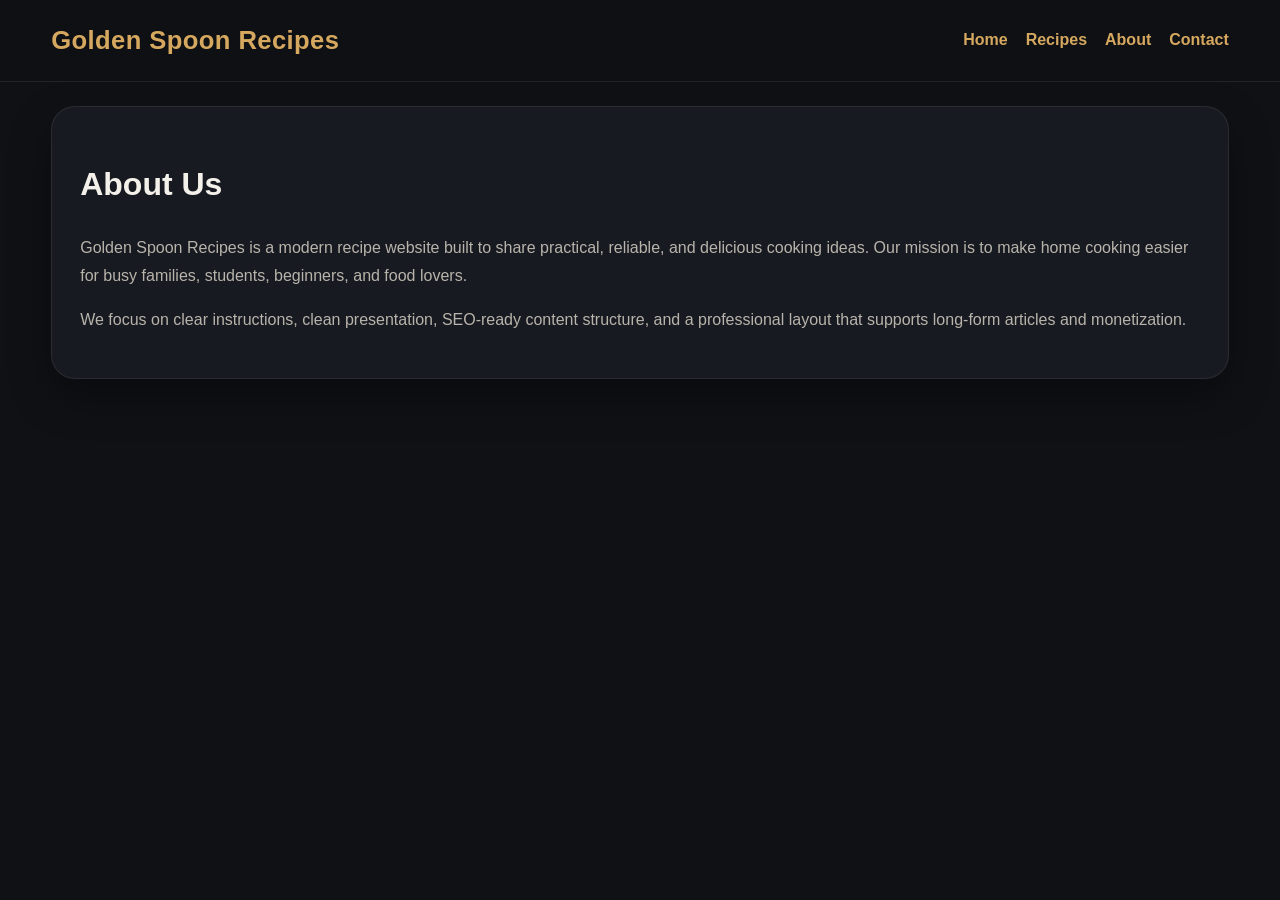
<file: public/about.html>
<!DOCTYPE html>
<html lang="en">
<head>
  <meta charset="UTF-8" />
  <meta name="viewport" content="width=device-width, initial-scale=1.0" />
  <title>About | Golden Spoon Recipes</title>
  <meta name="description" content="Learn about Golden Spoon Recipes and our mission." />
  <link rel="stylesheet" href="styles.css" />
</head>
<body>
<header>
  <div class="container navbar">
    <div class="logo">Golden Spoon Recipes</div>
    <nav class="nav-links">
      <a href="index.html">Home</a>
      <a href="recipes.html">Recipes</a>
      <a href="about.html">About</a>
      <a href="contact.html">Contact</a>
    </nav>
  </div>
</header>

<main class="container section">
  <div class="content-box">
    <h1>About Us</h1>
    <p>
      Golden Spoon Recipes is a modern recipe website built to share practical, reliable, and delicious cooking ideas.
      Our mission is to make home cooking easier for busy families, students, beginners, and food lovers.
    </p>
    <p>
      We focus on clear instructions, clean presentation, SEO-ready content structure, and a professional layout that
      supports long-form articles and monetization.
    </p>
  </div>
</main>
</body>
</html>
</file>
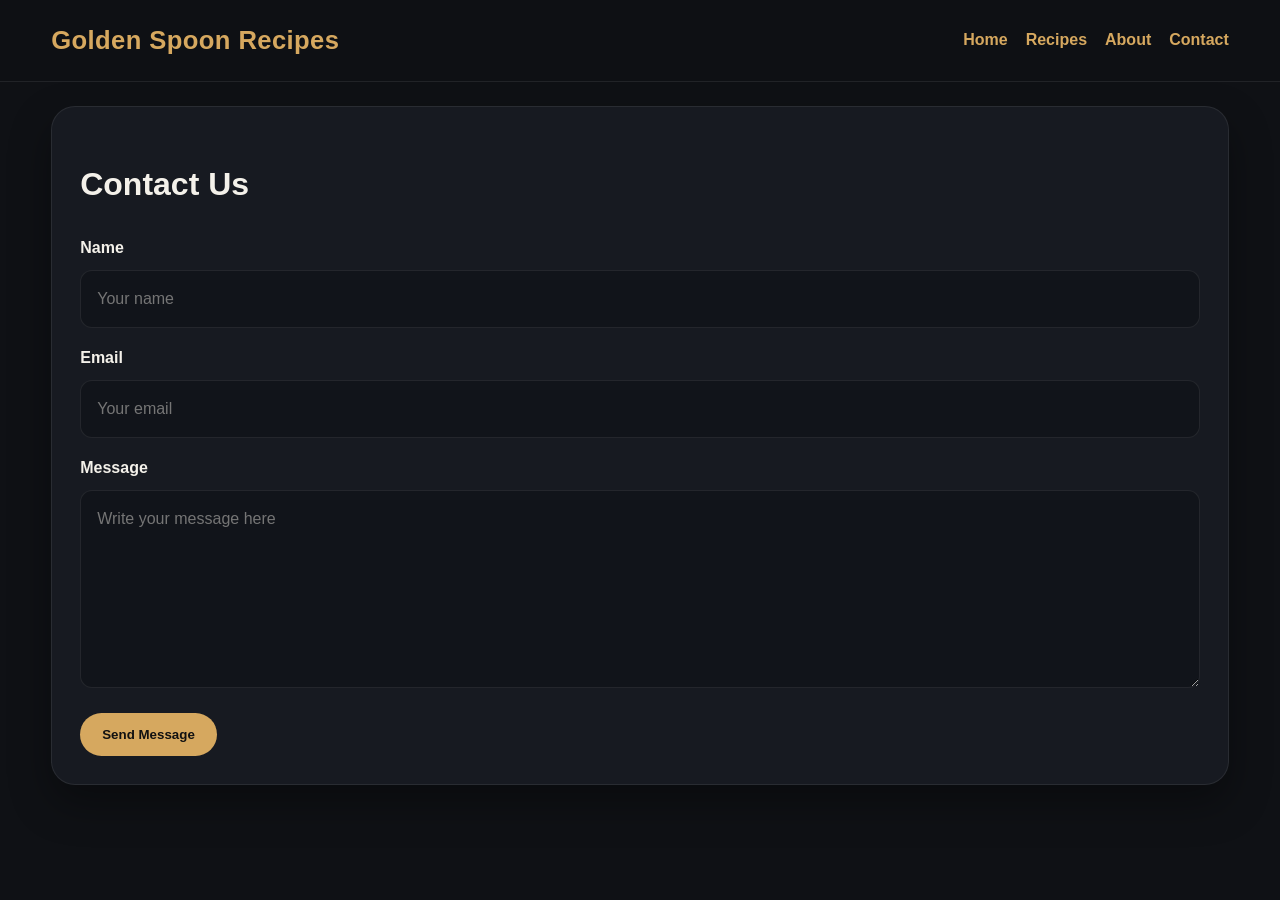
<file: public/contact.html>
<!DOCTYPE html>
<html lang="en">
<head>
  <meta charset="UTF-8" />
  <meta name="viewport" content="width=device-width, initial-scale=1.0" />
  <title>Contact | Golden Spoon Recipes</title>
  <meta name="description" content="Contact Golden Spoon Recipes." />
  <link rel="stylesheet" href="styles.css" />
</head>
<body>
<header>
  <div class="container navbar">
    <div class="logo">Golden Spoon Recipes</div>
    <nav class="nav-links">
      <a href="index.html">Home</a>
      <a href="recipes.html">Recipes</a>
      <a href="about.html">About</a>
      <a href="contact.html">Contact</a>
    </nav>
  </div>
</header>

<main class="container section">
  <div class="content-box">
    <h1>Contact Us</h1>
    <form>
      <div class="form-group">
        <label for="name">Name</label>
        <input id="name" type="text" placeholder="Your name" />
      </div>
      <div class="form-group">
        <label for="email">Email</label>
        <input id="email" type="email" placeholder="Your email" />
      </div>
      <div class="form-group">
        <label for="message">Message</label>
        <textarea id="message" rows="6" placeholder="Write your message here"></textarea>
      </div>
      <button class="btn" type="submit">Send Message</button>
    </form>
  </div>
</main>
</body>
</html>
</file>
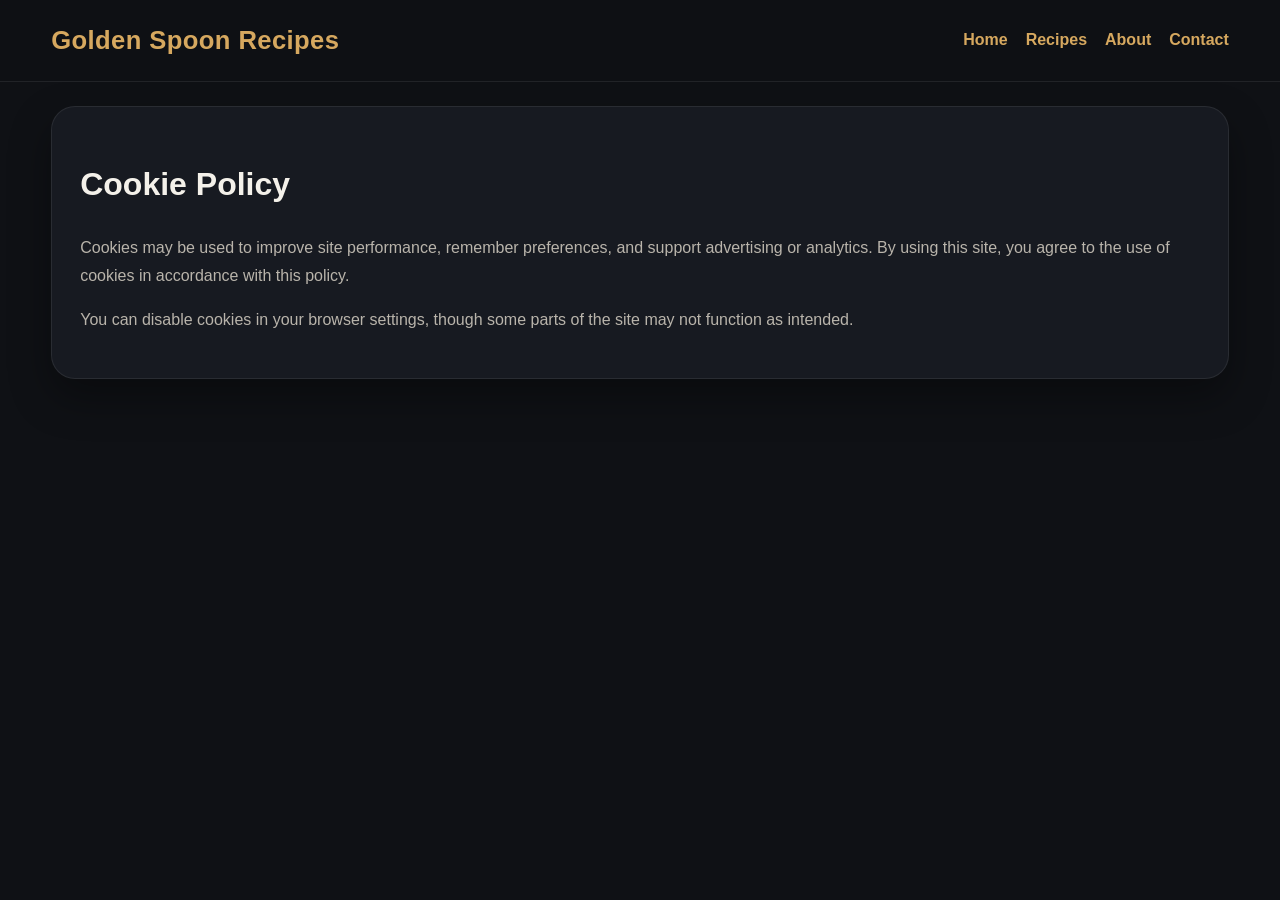
<file: public/cookie-policy.html>
<!DOCTYPE html>
<html lang="en">
<head>
  <meta charset="UTF-8" />
  <meta name="viewport" content="width=device-width, initial-scale=1.0" />
  <title>Cookie Policy | Golden Spoon Recipes</title>
  <meta name="description" content="Read the cookie policy for Golden Spoon Recipes." />
  <link rel="stylesheet" href="styles.css" />
</head>
<body>
<header>
  <div class="container navbar">
    <div class="logo">Golden Spoon Recipes</div>
    <nav class="nav-links">
      <a href="index.html">Home</a>
      <a href="recipes.html">Recipes</a>
      <a href="about.html">About</a>
      <a href="contact.html">Contact</a>
    </nav>
  </div>
</header>

<main class="container section">
  <div class="content-box">
    <h1>Cookie Policy</h1>
    <p>
      Cookies may be used to improve site performance, remember preferences, and support advertising or analytics.
      By using this site, you agree to the use of cookies in accordance with this policy.
    </p>
    <p>
      You can disable cookies in your browser settings, though some parts of the site may not function as intended.
    </p>
  </div>
</main>
</body>
</html>
</file>
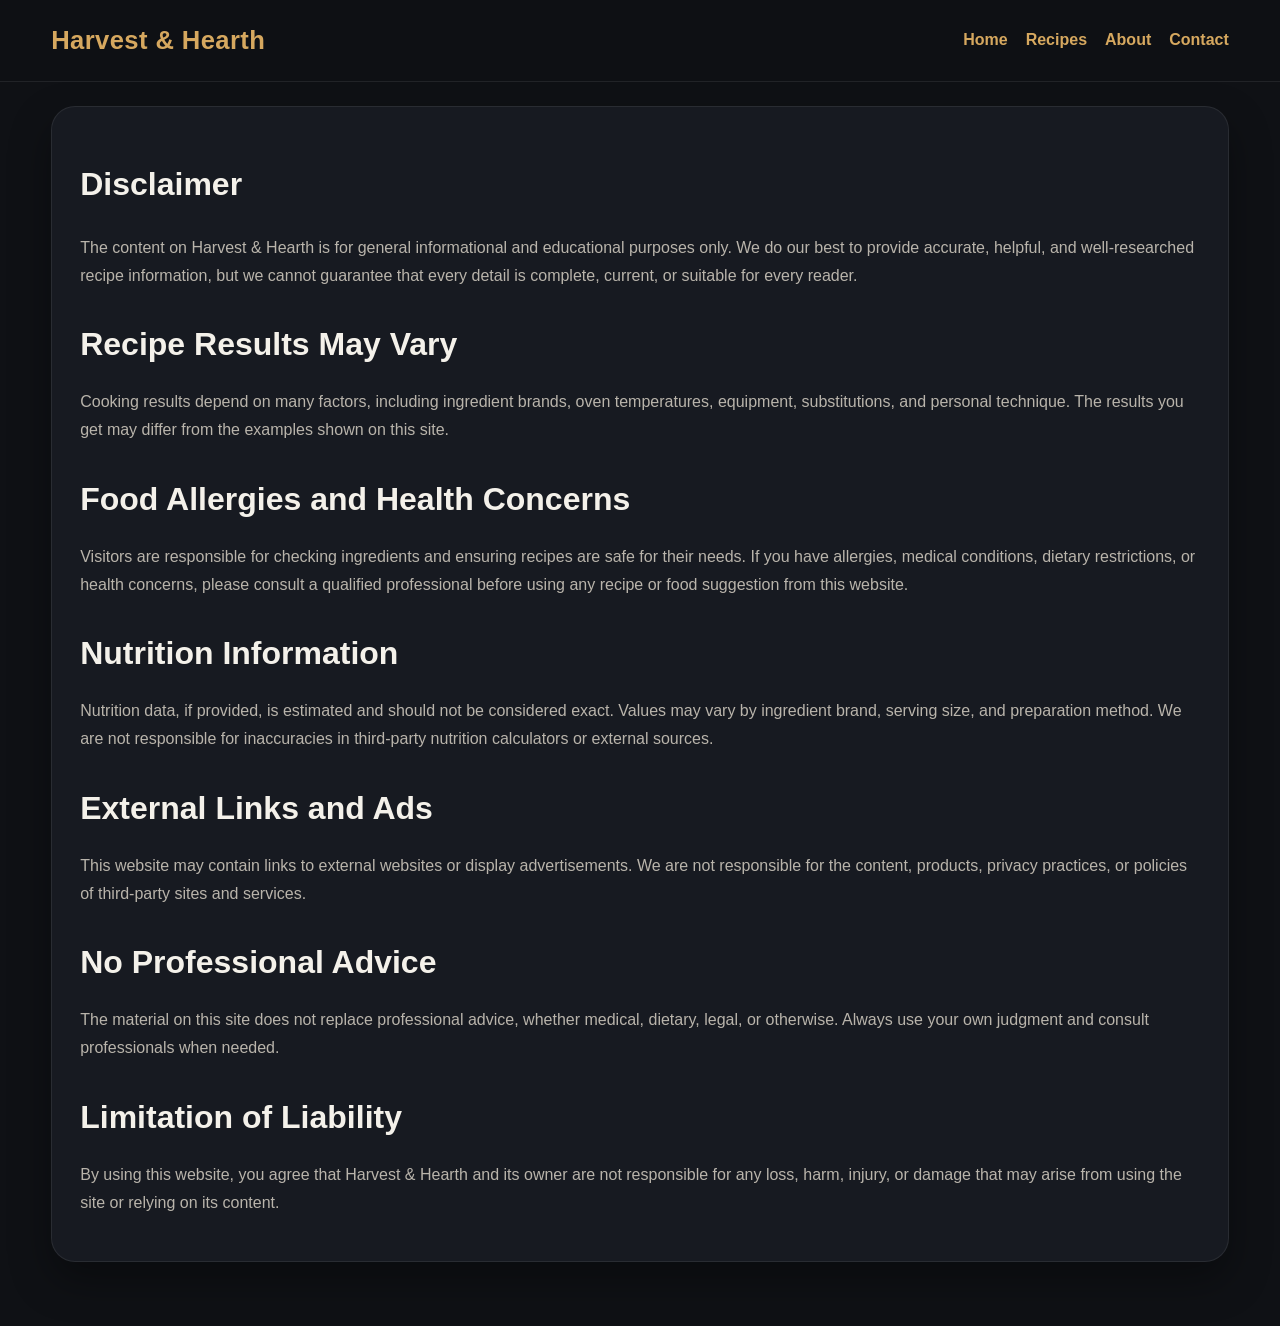
<file: public/disclaimer.html>
<!DOCTYPE html>
<html lang="en">
<head>
  <meta charset="UTF-8" />
  <meta name="viewport" content="width=device-width, initial-scale=1.0" />
  <title>Disclaimer | Harvest & Hearth</title>
  <meta name="description" content="Disclaimer for Harvest & Hearth." />
  <link rel="stylesheet" href="styles.css" />
</head>
<body>
<header>
  <div class="container navbar">
    <div class="logo">Harvest & Hearth</div>
    <nav class="nav-links">
      <a href="index.html">Home</a>
      <a href="recipes.html">Recipes</a>
      <a href="about.html">About</a>
      <a href="contact.html">Contact</a>
    </nav>
  </div>
</header>

<main class="container section">
  <div class="content-box">
    <h1>Disclaimer</h1>
    <p>
      The content on Harvest & Hearth is for general informational and educational purposes only.
      We do our best to provide accurate, helpful, and well-researched recipe information, but we cannot guarantee
      that every detail is complete, current, or suitable for every reader.
    </p>

    <h2>Recipe Results May Vary</h2>
    <p>
      Cooking results depend on many factors, including ingredient brands, oven temperatures, equipment, substitutions,
      and personal technique. The results you get may differ from the examples shown on this site.
    </p>

    <h2>Food Allergies and Health Concerns</h2>
    <p>
      Visitors are responsible for checking ingredients and ensuring recipes are safe for their needs.
      If you have allergies, medical conditions, dietary restrictions, or health concerns, please consult a qualified professional
      before using any recipe or food suggestion from this website.
    </p>

    <h2>Nutrition Information</h2>
    <p>
      Nutrition data, if provided, is estimated and should not be considered exact. Values may vary by ingredient brand,
      serving size, and preparation method. We are not responsible for inaccuracies in third-party nutrition calculators
      or external sources.
    </p>

    <h2>External Links and Ads</h2>
    <p>
      This website may contain links to external websites or display advertisements. We are not responsible for the content,
      products, privacy practices, or policies of third-party sites and services.
    </p>

    <h2>No Professional Advice</h2>
    <p>
      The material on this site does not replace professional advice, whether medical, dietary, legal, or otherwise.
      Always use your own judgment and consult professionals when needed.
    </p>

    <h2>Limitation of Liability</h2>
    <p>
      By using this website, you agree that Harvest & Hearth and its owner are not responsible for any loss, harm,
      injury, or damage that may arise from using the site or relying on its content.
    </p>
  </div>
</main>
</body>
</html>
</file>
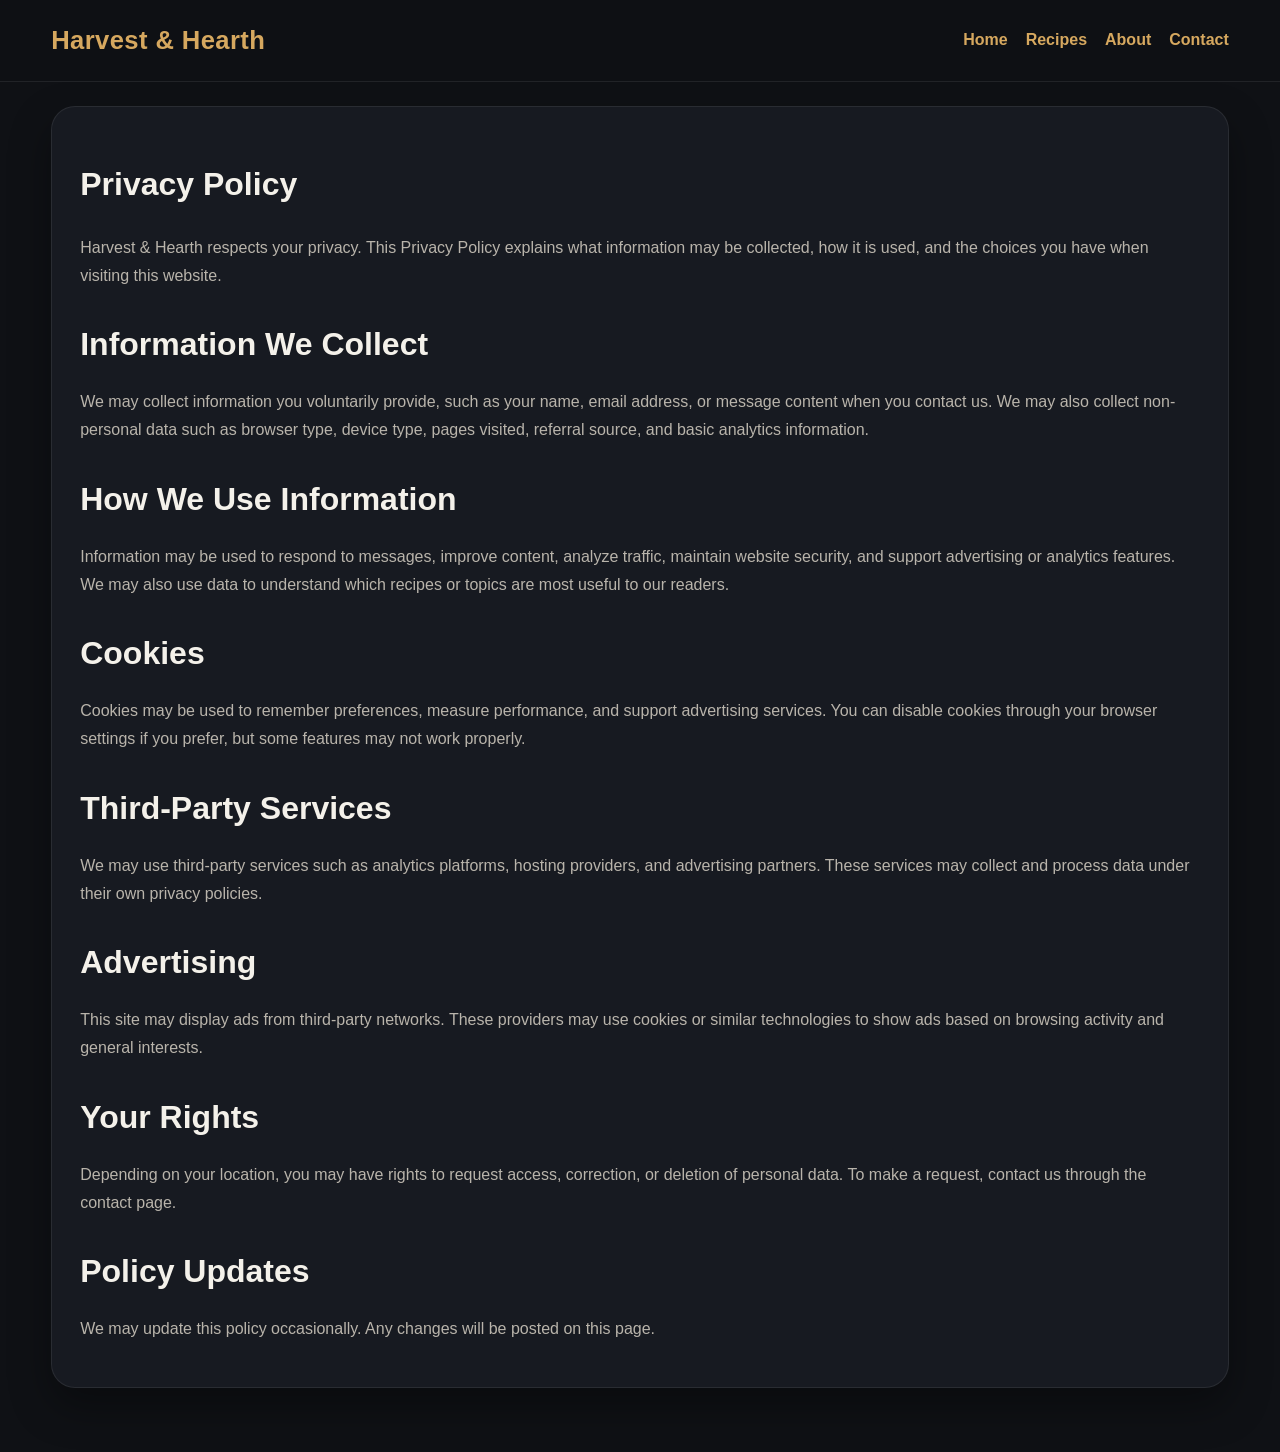
<file: public/privacy-policy.html>
<!DOCTYPE html>
<html lang="en">
<head>
  <meta charset="UTF-8" />
  <meta name="viewport" content="width=device-width, initial-scale=1.0" />
  <title>Privacy Policy | Harvest & Hearth</title>
  <meta name="description" content="Privacy Policy for Harvest & Hearth." />
  <link rel="stylesheet" href="styles.css" />
</head>
<body>
<header>
  <div class="container navbar">
    <div class="logo">Harvest & Hearth</div>
    <nav class="nav-links">
      <a href="index.html">Home</a>
      <a href="recipes.html">Recipes</a>
      <a href="about.html">About</a>
      <a href="contact.html">Contact</a>
    </nav>
  </div>
</header>

<main class="container section">
  <div class="content-box">
    <h1>Privacy Policy</h1>
    <p>
      Harvest & Hearth respects your privacy. This Privacy Policy explains what information may be collected,
      how it is used, and the choices you have when visiting this website.
    </p>

    <h2>Information We Collect</h2>
    <p>
      We may collect information you voluntarily provide, such as your name, email address, or message content
      when you contact us. We may also collect non-personal data such as browser type, device type, pages visited,
      referral source, and basic analytics information.
    </p>

    <h2>How We Use Information</h2>
    <p>
      Information may be used to respond to messages, improve content, analyze traffic, maintain website security,
      and support advertising or analytics features. We may also use data to understand which recipes or topics are
      most useful to our readers.
    </p>

    <h2>Cookies</h2>
    <p>
      Cookies may be used to remember preferences, measure performance, and support advertising services.
      You can disable cookies through your browser settings if you prefer, but some features may not work properly.
    </p>

    <h2>Third-Party Services</h2>
    <p>
      We may use third-party services such as analytics platforms, hosting providers, and advertising partners.
      These services may collect and process data under their own privacy policies.
    </p>

    <h2>Advertising</h2>
    <p>
      This site may display ads from third-party networks. These providers may use cookies or similar technologies
      to show ads based on browsing activity and general interests.
    </p>

    <h2>Your Rights</h2>
    <p>
      Depending on your location, you may have rights to request access, correction, or deletion of personal data.
      To make a request, contact us through the contact page.
    </p>

    <h2>Policy Updates</h2>
    <p>
      We may update this policy occasionally. Any changes will be posted on this page.
    </p>
  </div>
</main>
</body>
</html>
</file>
<file: public/styles.css>
:root {
  --bg: #0f1115;
  --surface: #171a21;
  --text: #f4f1ea;
  --muted: #b9b4ab;
  --brand: #d6a85f;
  --brand-2: #8dbfa4;
  --accent: #242833;
  --border: rgba(255,255,255,0.08);
  --shadow: 0 18px 40px rgba(0,0,0,0.35);
  --radius: 24px;
}

* {
  box-sizing: border-box;
}

html {
  scroll-behavior: smooth;
}

body {
  margin: 0;
  font-family: "Inter", "Segoe UI", Arial, sans-serif;
  background: var(--bg);
  color: var(--text);
  line-height: 1.75;
}

a {
  color: var(--brand);
  text-decoration: none;
}

a:hover {
  text-decoration: underline;
}

.container {
  width: min(1180px, 92%);
  margin: 0 auto;
}

header {
  position: sticky;
  top: 0;
  z-index: 999;
  background: rgba(15, 17, 21, 0.92);
  backdrop-filter: blur(12px);
  border-bottom: 1px solid var(--border);
}

.navbar {
  display: flex;
  justify-content: space-between;
  align-items: center;
  padding: 18px 0;
  gap: 18px;
}

.logo {
  font-size: 1.6rem;
  font-weight: 800;
  letter-spacing: 0.4px;
  color: var(--brand);
}

.nav-links {
  display: flex;
  flex-wrap: wrap;
  gap: 18px;
  font-weight: 600;
}

.hero {
  padding: 76px 0 42px;
  display: grid;
  grid-template-columns: 1.1fr 0.9fr;
  gap: 26px;
  align-items: center;
}

.hero-card,
.card,
.content-box {
  background: var(--surface);
  border: 1px solid var(--border);
  border-radius: var(--radius);
  box-shadow: var(--shadow);
}

.hero-card {
  padding: 34px;
}

.hero h1 {
  font-size: clamp(2.4rem, 4.8vw, 5rem);
  line-height: 1.03;
  margin: 0 0 16px;
}

.hero p {
  color: var(--muted);
  font-size: 1.05rem;
}

.hero-image img,
.card img,
.recipe-hero img {
  width: 100%;
  display: block;
  object-fit: cover;
  border-radius: 22px;
}

.btn {
  display: inline-block;
  padding: 14px 22px;
  border-radius: 999px;
  background: var(--brand);
  color: #111;
  font-weight: 800;
  border: none;
  cursor: pointer;
}

.btn:hover {
  background: #e7be73;
  text-decoration: none;
}

.btn.secondary {
  background: transparent;
  color: var(--text);
  border: 1px solid var(--border);
}

.section {
  padding: 24px 0 64px;
}

.section h2 {
  font-size: 2rem;
  margin-bottom: 10px;
}

.section p {
  color: var(--muted);
}

.grid {
  display: grid;
  grid-template-columns: repeat(auto-fit, minmax(250px, 1fr));
  gap: 22px;
  margin-top: 20px;
}

.card {
  overflow: hidden;
  transition: transform 0.25s ease, box-shadow 0.25s ease;
}

.card:hover {
  transform: translateY(-6px);
  box-shadow: 0 22px 44px rgba(0,0,0,0.44);
}

.card-body {
  padding: 18px;
}

.card h3 {
  margin: 0 0 8px;
}

.meta {
  color: var(--muted);
  font-size: 0.95rem;
}

.content-box {
  padding: 28px;
}

.recipe-layout {
  display: grid;
  grid-template-columns: 1.1fr 0.9fr;
  gap: 24px;
  align-items: start;
}

ul, ol {
  padding-left: 22px;
}

.ad-box {
  border: 2px dashed rgba(214,168,95,0.55);
  background: rgba(214,168,95,0.08);
  color: #f2d6a0;
  border-radius: 16px;
  padding: 18px;
  margin: 18px 0;
  text-align: center;
}

footer {
  background: #08090d;
  color: #fff;
  padding: 42px 0;
  margin-top: 30px;
}

footer a {
  color: #e8c98f;
}

.footer-grid {
  display: grid;
  grid-template-columns: 2fr 1fr 1fr;
  gap: 24px;
}

.small {
  color: #bfb7ab;
  font-size: 0.92rem;
}

.form-group {
  margin-bottom: 16px;
}

input, textarea {
  width: 100%;
  padding: 14px 16px;
  border: 1px solid var(--border);
  border-radius: 12px;
  font: inherit;
  background: #11141a;
  color: #fff;
}

label {
  display: block;
  margin-bottom: 8px;
  font-weight: 700;
}

@media (max-width: 900px) {
  .hero,
  .recipe-layout,
  .footer-grid {
    grid-template-columns: 1fr;
  }
}

@media (max-width: 640px) {
  .navbar {
    flex-direction: column;
    align-items: flex-start;
  }
}
</file>
